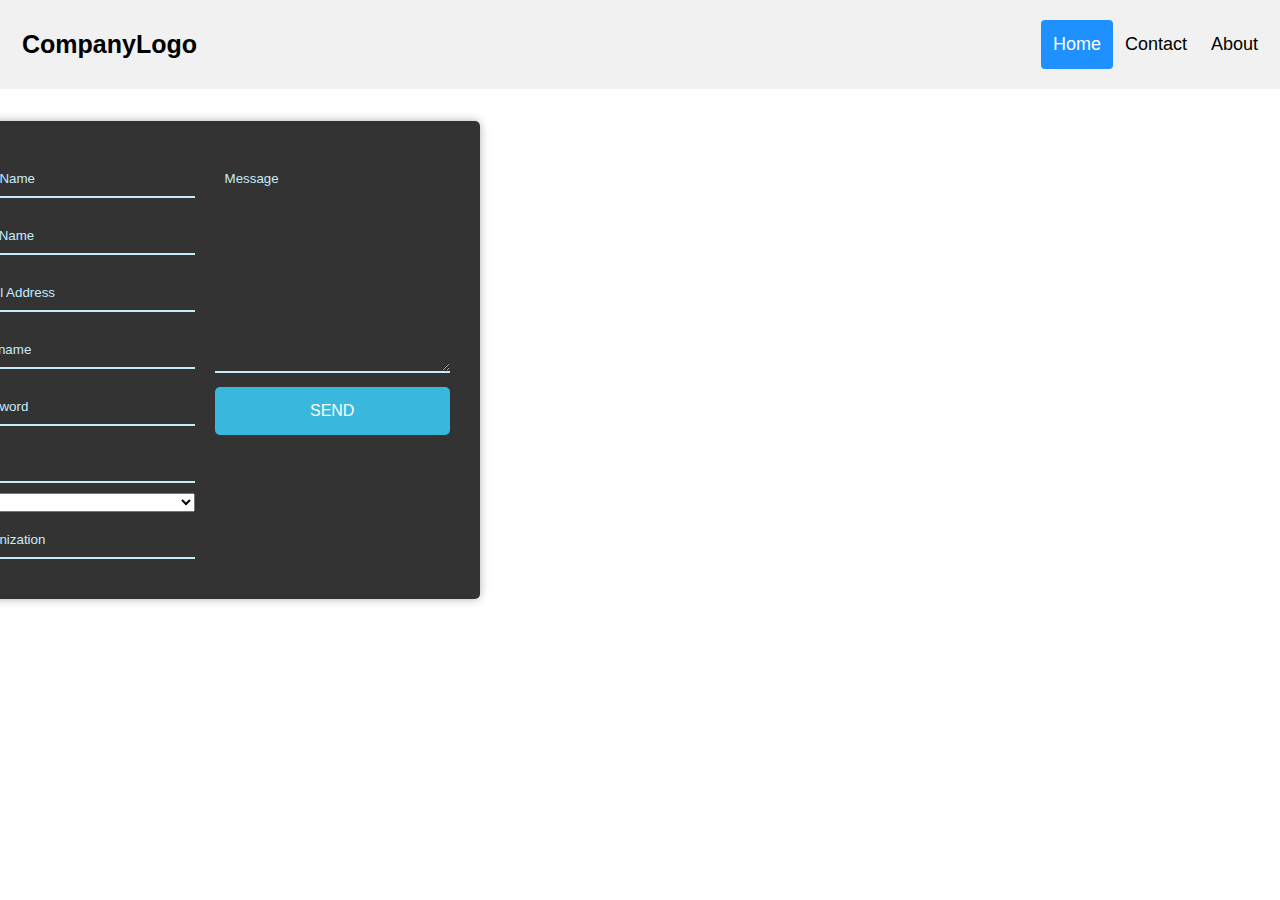
<file: index.html>
<!DOCTYPE html>
<html lang="en">
<head>
	<meta charset="UTF-8">
	<title>Membership Query</title>
	<link rel="stylesheet" href="styles.css">
</head>
<body>
	<form action="contactform.php" method="post">
<div class="header">
	<a href="#default" class="logo">CompanyLogo</a>
	<div class="header-right">
		<a class="active" href="#home">Home</a>
		<a href="#contact">Contact</a>
		<a href="#about">About</a>
	</div>
</div>
<div class="wrapper">
  <div class="contact-form">
    <div class="input-fields">
      <input type="text" class="input" placeholder="First Name">
			<input type="text" class="input" placeholder="Last Name">
      <input type="text" class="input" placeholder="Email Address">
      <input type="text" class="input" placeholder="Username">
      <input type="password" class="input" placeholder="Password">
			<input type="role" class="input" placeholder="Role">
			<select name="Role">
				<option value="role1">Role</option>
				<option value="role2">Organization Publisher</option>
				<option value="role3">Organization Viewer</option>
				<option value="role4">Organization Admin</option>
			</select>
			<input type="text" class="input" placeholder="Organization">
    </div>
    <div class="msg">
      <textarea placeholder="Message"></textarea>
      <div class="btn">send</div>
    </div>
  </div>
</div>

	</form>
</body>
</html>
</file>
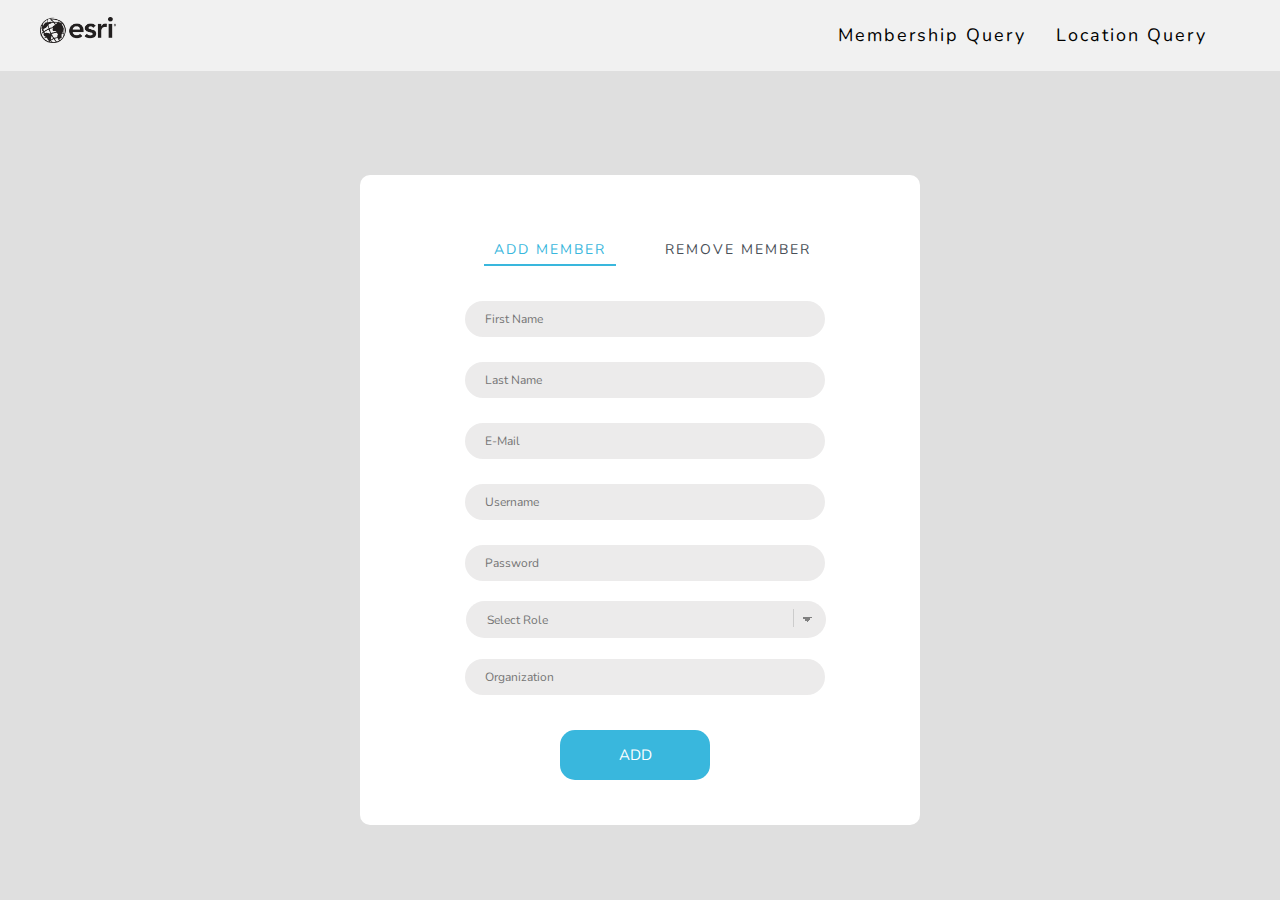
<file: Form/index.html>
<!DOCTYPE html>
<html lang="en">
<head>
	<meta charset="UTF-8">
	<title>Membership Query</title>
	<link rel="stylesheet" href="styles.css">
	<script src="https://code.jquery.com/jquery-3.4.0.min.js"></script>
	<script>
	function myFunction() {
		alert("Are you sure you want to delete this account?");
	}
		$(document).ready(function(){
			$(".remove").hide();
			$(".add_li").addClass("active");

			$(".remove_li").click(function(){
			  $(this).addClass("active");
			  $(".add_li").removeClass("active");
			  $(".remove").show();
			   $(".add").hide();
			})

			$(".add_li").click(function(){
			  $(this).addClass("active");
			  $(".remove_li").removeClass("active");
			  $(".add").show();
			   $(".remove").hide();
			})
		});
	</script>
</head>
<body>
	<form action="contactform.php" method="post">
<div class="header">
	<img src="esri.png" alt="esrilogo" width=6% height=6%>
	<ul>
		<li><a class="active" href="members">Membership Query</a></li>
		<li><a href="location">Location Query</a></li>
	</ul>
</div>
  <div class="wrapper">
  <div class="container">
    <div class="tabs">
      <ul>
        <li class="add_li">Add Member</li>
        <li class="remove_li">Remove Member</li>
      </ul>
    </div>

    <form action="/add_page.php" method="post">
			<div class="add">
	      <div class="input_field">
	        <input type="text" class="input" placeholder="First Name" required></div>
				<div class="input_field">
					<input type="text" class="input" placeholder="Last Name"></div>
				<div class="input_field">
		      <input type="text" class="input" placeholder="E-Mail"></div>
				<div class="input_field">
					<input type="text" class="input" placeholder="Username"></div>
				<div class="input_field">
					<input type="password" class="input" placeholder="Password"></div>
				<!--<div class="input_field">
					<div class="container">
					<input type="text" class="input" placeholder="Role"></div>-->
				<div class="select-field" style="width:360px;">
					<select>
						<option value="0" selected hidden>Select Role</option>
				    <option value="1">Organization Publisher</option>
				    <option value="2">Organization Viewer</option>
				    <option value="3">Organization Admin</option>
				  </select>
				</div>
				<div class="input_field">
					<input type="text" class="input" placeholder="Organization"required></div>
						<button class="button" type="button" style="vertical-align:middle"> <span> Add </span></button>
			</div>

		<!--<div class="remove">-->
		<form action="/remove_page.php" method="post">
			<div class="remove">
	      <div class="input_field">
	        <input type="text" class="input" placeholder="Username"></div>
				<button class="button" type="button" style="vertical-align:middle" onclick="myFunction()"> <span> Remove </span></button>
			</div>
  </div>
</div>
</body>
</html>
</file>
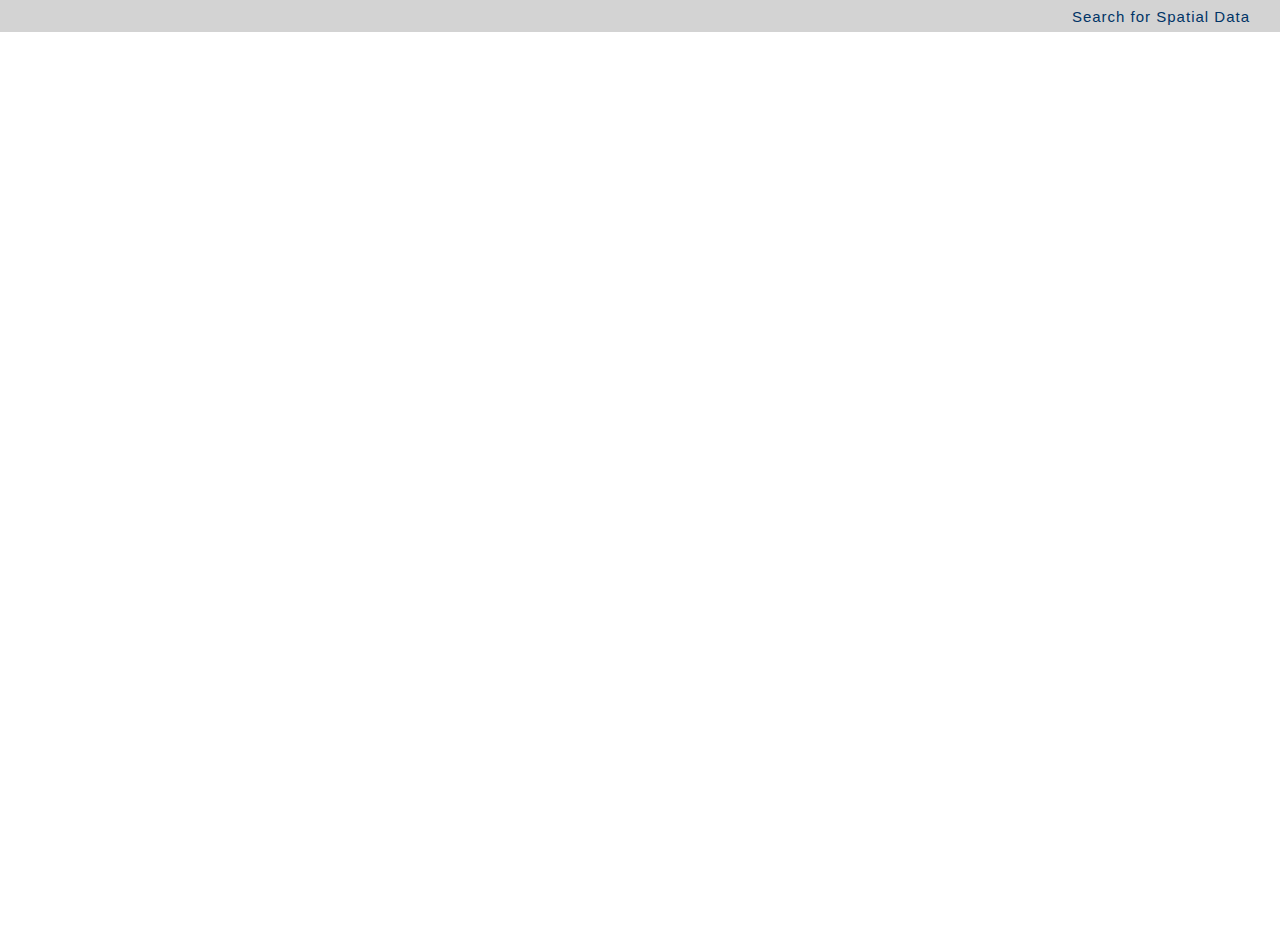
<file: FrontEndProject/index.html>
<!DOCTYPE html>
<html>
    <head>
		<meta charset="utf-8">
		<title>Map</title>
        <link rel="stylesheet" href="https://js.arcgis.com/4.11/esri/themes/light/main.css">
		<link rel="stylesheet" href="https://js.arcgis.com/4.11/esri/css/main.css">
		<link rel="stylesheet" href="./styles/style.css">
		<style>
			html, body, #viewDiv {
			  padding: 0;
			  margin: 0;
			  height: 100%;
			  width: 100%;
			}
		</style>
		<script src="https://js.arcgis.com/4.11/"></script>
        <script src="./javascript/map.js"></script>
    </head>
	<body onload="off()">
		<ul id="navigation">
			<li><button class="btn btn__text" type="button" onclick="on()">Search for Spatial Data</button></li>
		</ul>
	<div id="overlay">
		<form name="searchForm" id="searchForm" class="searchForm" action="./index.html"
		method="POST">
		<table>
			<div id="S">
			<tr>
			<td><p>Search: </p></td>
            <td><p id="space">--</p></td>
			<td class="input"><input type="text" name="query" id="query" required></td>
			</div>
			</tr>
			<div id="C">
			<tr>
			<td><p># of results: </p></td>
            <td><p id="space">--</p></td>
			<td class="input"><input type="text" name="resultsCount" id="resultsCount" required></td>
			</div>
			</tr>
			<tr>
			<div class="next formActions">
				<td><button class="btn btn__text" type="button" onclick="off()">CLOSE</button></td>
                <td><p id="space">--</p></td>
                <td><button class="btn btn__elevated" type="submit">SEARCH</button></td>
            </div>
			</tr>
        </table>
		</div>
	</div>
		<div id="viewDiv"></div>
	<script src="./javascript/overlay.js"></script>
	</body>
</html>
</file>
<file: styles.css>
@import url('https://fonts.googleapis.com/css?family=Karla&display=swap" rel="stylesheet');

*{
  margin: 0;
  padding: 0;
  box-sizing: border-box;
  outline: none;
  font-family: 'Avenir Next', 'Helvetica Neue', sans-serif;
}

/* body{
  background: url('bg.jpg') no-repeat top center;
  background-size: cover;
  height: 100vh;
*/
.header {
  overflow: hidden;
  background-color: #f1f1f1;
  padding: 20px 10px;
}

.header a {
  float: left;
  color: black;
  text-align: center;
  padding: 12px;
  text-decoration: none;
  font-size: 18px;
  line-height: 25px;
  border-radius: 4px;
}

.header a.logo {
  font-size: 25px;
  font-weight: bold;
}

.header a:hover {
  background-color: #ddd;
  color: black;
}

.header a.active {
  background-color: dodgerblue;
  color: white;
}

.header-right {
  float: right;
}

.content {
    width: 1000px;
    border: 1px solid #ff0000;
    margin: 0 auto;
    height: 100%;
    min-height: 100%;
}
.wrapper{
  position: absolute;
  top: 40%;
  left: -34%;
  transform: translateY(-50%);
  width: 100%;
  padding: 0 20px;
}

.contact-form{
  display: flex;
  max-width: 550px;
  margin: 0 auto;
  background: rgba(0,0,0,0.8);
  padding: 30px;
  border-radius: 5px;
  box-shadow: 0 0 10px rgba(0,0,0,0.3);
}

.input-fields{
  display: flex;
  flex-direction: column;
  margin-right: 4%;
}

.input-fields,
.msg{
  width: 48%;
}

.input-fields .input,
.msg textarea{
  margin: 10px 0;
  background: transparent;
  border: 0px;
  border-bottom: 2px solid #c5ecfd;
  padding: 10px;
  color: #c5ecfd;
  width: 100%;
}

.msg textarea{
  height: 212px;
}

::-webkit-input-placeholder {
  /* Chrome/Opera/Safari */
  color: #c5ecfd;
}
::-moz-placeholder {
  /* Firefox 19+ */
  color: #c5ecfd;
}
:-ms-input-placeholder {
  /* IE 10+ */
  color: #c5ecfd;
}

.btn {
    background: #39b7dd;
    text-align: center;
    padding: 15px;
    border-radius: 5px;
    color: #fff;
    cursor: pointer;
    text-transform: uppercase;
}

@media screen and (max-width: 600px){
  .contact-form{
    flex-direction: column;
  }
  .msg textarea{
    height: 80px;
  }
  .input-fields,
  .msg{
    width: 100%;
  }
}
</file>
<file: Form/styles.css>
@import url('https://fonts.googleapis.com/css?family=Nunito');

*{
  margin: 0;
  padding: 0;
  box-sizing: border-box;
  outline: none;
  text-decoration: none;
  list-style: none;
  font-family: 'Nunito', sans-serif;
}

body{
  background: #dfdfdf;
}

.header {
  overflow: hidden;
  background-color: #f1f1f1;
  padding: 7px 10px;
}

.header a {
  float: left;
  color: black;
  text-align: center;
  padding: 5px;
  text-decoration: none;
  font-size: 18px;
  line-height: 15px;
}

.header img {
  font-size: 25px;
  font-weight: bold;
  margin-left: 30px;
  margin-top: 10px;
}

.header a:hover {
  background-color: none;
  color: #39b7dd;
}

/*.header a.active {
  background-color: none;
  border-bottom: 3px solid #39b7dd;
  padding-bottom: 15px;
}*/

.header ul {
  float: right;
}

.header ul {
  list-style-type: none;
  margin: 0 3rem;
  padding: 1rem 0;
  overflow: hidden;
  display: flex;
  position: relative;
  letter-spacing: 2px;
}

.header li{
  padding: 0px 10px;
}

.wrapper{
  display: flex;
  max-width: 560px;
  width: 100%;
  height: 550px;
  position: absolute;
  top: 50%;
  left: 50%;
  transform: translate(-50%,-50%);
}

.wrapper .right{
  width: 50%;
  height: 100%;
  padding: 30px;
}

.wrapper .container{
  background: #fff;
  width: 100%;
  height: 650px;
  border-radius: 10px;
}

.wrapper .container .tabs ul{
  text-align: center;
}

.wrapper .container .tabs ul li{
  display: inline-block;
  margin: 5px;
  padding: 5px 10px;
  font-size: 14px;
  color: #494f57;
  text-transform: uppercase;
  letter-spacing: 2px;
  cursor: pointer;
  margin-top: 60px;
  margin-left: 30px;
  margin-bottom: 10px;
}

.wrapper .container .tabs ul li.active{
  border-bottom: 2px solid #39b7dd;
  color: #39b7dd;
}

.wrapper .container .add{
  margin-top: 20px;
}

.wrapper .container .remove{
  margin-top: 20px;
}

.wrapper .container .input_field{
  margin-bottom: 15px;
  margin-left: 100px;
  padding: 5px 5px;
}

.wrapper .container .input_field .input{
  width: 80%;
  padding: 10px 20px;
  border: 0;
  font-size: 12px;
  background: #ecebeb;
  border-radius: 25px;
}

/*.wrapper .container .btn{
  margin-top: 20px;
  background: #494f57;
  padding: 10px;
  text-align: center;
  text-transform: uppercase;
  letter-spacing: 3px;
  font-weight: bold;
}

.wrapper .container .btn a{
  color: #fff;
  display: block;
  font-size: 14px;
}

.wrapper .container .custom-select{
  width: 80%;
  padding: 10px 20px;
  border: 0;
  font-size: 12px;
  background: #ecebeb;
  border-radius: 25px;
}

.wrapper .container .custom-select select{
color: #494f57;
}*/

.select-field {
	display: inline-block;
	width: 500px;
  max-width: 600px;
	height: 37px;
	margin: 0px 106px;
  margin-bottom: 10px;

	padding: 0px;
	background-color: #ecebeb;
	border-radius: 30px;
	position: relative;
	z-index: 1;
}

.select-field select {
	float: left;
  margin-left: 50px;
	width: 100%;
	height: 100%;
  font-size: 12px;
	margin: 0px 6px;
	padding: 0px 45px 0px 15px;
	border: 0px;
	background-color: transparent;
  color: #757575;
	position: relative;
	z-index: 3;

  -webkit-appearance: none;
  -moz-appearance: none;
  -ms-appearance: none;
  -o-appearance: none;
  appearance: none;

  background-image:
    linear-gradient(45deg, transparent 50%, gray 50%),
    linear-gradient(135deg, gray 50%, transparent 50%),
    linear-gradient(to right, #ccc, #ccc);

  background-position:
    calc(100% - 25px) calc(1em + 4px),
    calc(100% - 20px) calc(1em + 4px),
    calc(100% - 3.2em) 0.7em;

  background-size:
    5px 5px,
    5px 5px,
    1px 1.5em;
background-repeat: no-repeat;
}

.select-field select option {
	padding: 10px;
}

.dropdown-el {
  margin-top:20vh;

  min-width: 12em;
  position: relative;
  display: inline-block;
  margin-right: 1em;
  min-height: 2em;
  max-height:2em;
  overflow:hidden;
  top: .5em;
  cursor: pointer;
  text-align: left;
  white-space: nowrap;
  color: #444;

  outline: none;
  border: .06em solid transparent;
  border-radius: 1em;
  background-color: mix($color,#fff,25%);

  transition: $timing all ease-in-out;
  input:focus + label {
    background-color: #def;
  }
  input {
    width: 1px;
    height: 1px;
    display: inline-block;
    position: absolute;
    opacity: 0.01;
  }
  label {
    border-top: .06em solid #d9d9d9;
    display:block;
    height: 2em;
    line-height: 2em;
    padding-left: 1em;
    padding-right: 3em;
    cursor: pointer;
    position: relative;
    transition: $timing color ease-in-out;
    &:nth-child(2) {
      margin-top: 2em;
      border-top: .06em solid #d9d9d9;
    }
  }
  input:checked + label {
    display:block;
    border-top: none;
    position: absolute;
    top: 0;
    width: 100%;

    &:nth-child(2) {
      margin-top: 0;
      position: relative;
    }
  }

  &::after {
    content:"";
    position: absolute;
    right: 0.8em;
    top: 0.9em;
    border: .3em solid $color;
    border-color: $color transparent transparent transparent;
    transition: .4s all ease-in-out;
  }
  &.expanded {
    border: .06em solid $color;
    background: #fff;
    border-radius: .25em;
    padding: 0;
    box-shadow: rgba(0, 0, 0, 0.1) 3px 3px 5px 0px;
    max-height:15em;

    label {
      border-top: .06em solid #d9d9d9;
      &:hover {
        color:$color;
      }
    }
    input:checked + label {
      color:$color;
    }

    &::after {
      transform: rotate(-180deg);
      top:.55em;
    }
  }
}

.button {
    background: #39b7dd;
    margin-left: 200px;
    margin-top: 15px;
    text-align: center;
    padding: 15px;
    border-radius: 15px;
    border: none;
    color: #fff;
    cursor: pointer;
    text-transform: uppercase;
    width: 150px;
    font-size: 15px;
}

.button span {
  cursor: pointer;
  display: inline-block;
  position: relative;
  transition: 0.5s;
}

.button span:after {
  content: '\00bb';
  position: absolute;
  opacity: 0;
  top: 0;
  right: -20px;
  transition: 0.5s;
}

.button:hover span {
  padding-right: 15px;
}

.button:hover span:after {
  opacity: 1;
  right: 0;
}
</file>
<file: FrontEndProject/styles/style.css>
ul {
  list-style-type: none;
  margin: 0;
  padding: 0;
  overflow: hidden;
  background-color: lightgrey;
}

li {
  float: right;
}

li a {
  display: block;
  color: white;
  text-align: center;
  padding: 14px 16px;
  text-decoration: none;
}

/* Change the link color to #111 (black) on hover */
li a:hover {
  background-color: #111;
}

p {
	color: black;
	font-size: 50%;
	display: block;
	margin-top: 1em;
	margin-bottom: 1em;
	margin-left: 0;
	margin-right: 0;
}
#overlay {
  position: fixed; /* Sit on top of the page content */
  display: none; /* Hidden by default */
  width: 100%; /* Full width (cover the whole page) */
  height: 100%; /* Full height (cover the whole page) */
  top: 0; 
  left: 0;
  right: 0;
  bottom: 0;
  background-color: rgba(0,0,0,0.5); /* Black background with opacity */
  z-index: 2; /* Specify a stack order in case you're using a different order for other elements */
  cursor: pointer; /* Add a pointer on hover */
}
#searchForm {
  position: absolute;
  top: 50%;
  left: 50%;
  font-family: Garamond;
  font-size: 50px;
  transform: translate(-50%,-50%);
  -ms-transform: translate(-50%,-50%);
  background-color: lightgrey;
  outline-color: black;
  width: 350px;
  border: none;
  padding: 50px;
  margin: 20px;
}	

input[type=text], select, textarea {
  width: 100%;
  padding: 12px;
  border: 1px solid #ccc;
  border-radius: 4px;
  resize: vertical;
}

#space {
    color: lightgray;
}

.btn {
		color: #ffffff;
		background: #003366;
		border-radius: 3px;
		font-weight: 300;
		border: 0;
		padding: .5em 2em;
		letter-spacing: 1px;
		display: inline;
		text-align: center;
		cursor: pointer;
		font-size: 15px;
	}

	.btn__elevated {
		box-shadow: 0 1px 3px rgba(0,0,0,0.12), 0 1px 2px rgba(0,0,0,0.24);
		transition: all 0.3s cubic-bezier(.25,.8,.25,1);
	}

	.btn__elevated:hover {
		box-shadow: 0 14px 28px rgba(0,0,0,0.25), 0 10px 10px rgba(0,0,0,0.22);
	}

	.btn__text {
		background: inherit;
		color: #003366;
	}

	.btn__text:hover {
		background: rgb(25, 25, 12, .3);
	}
</file>
